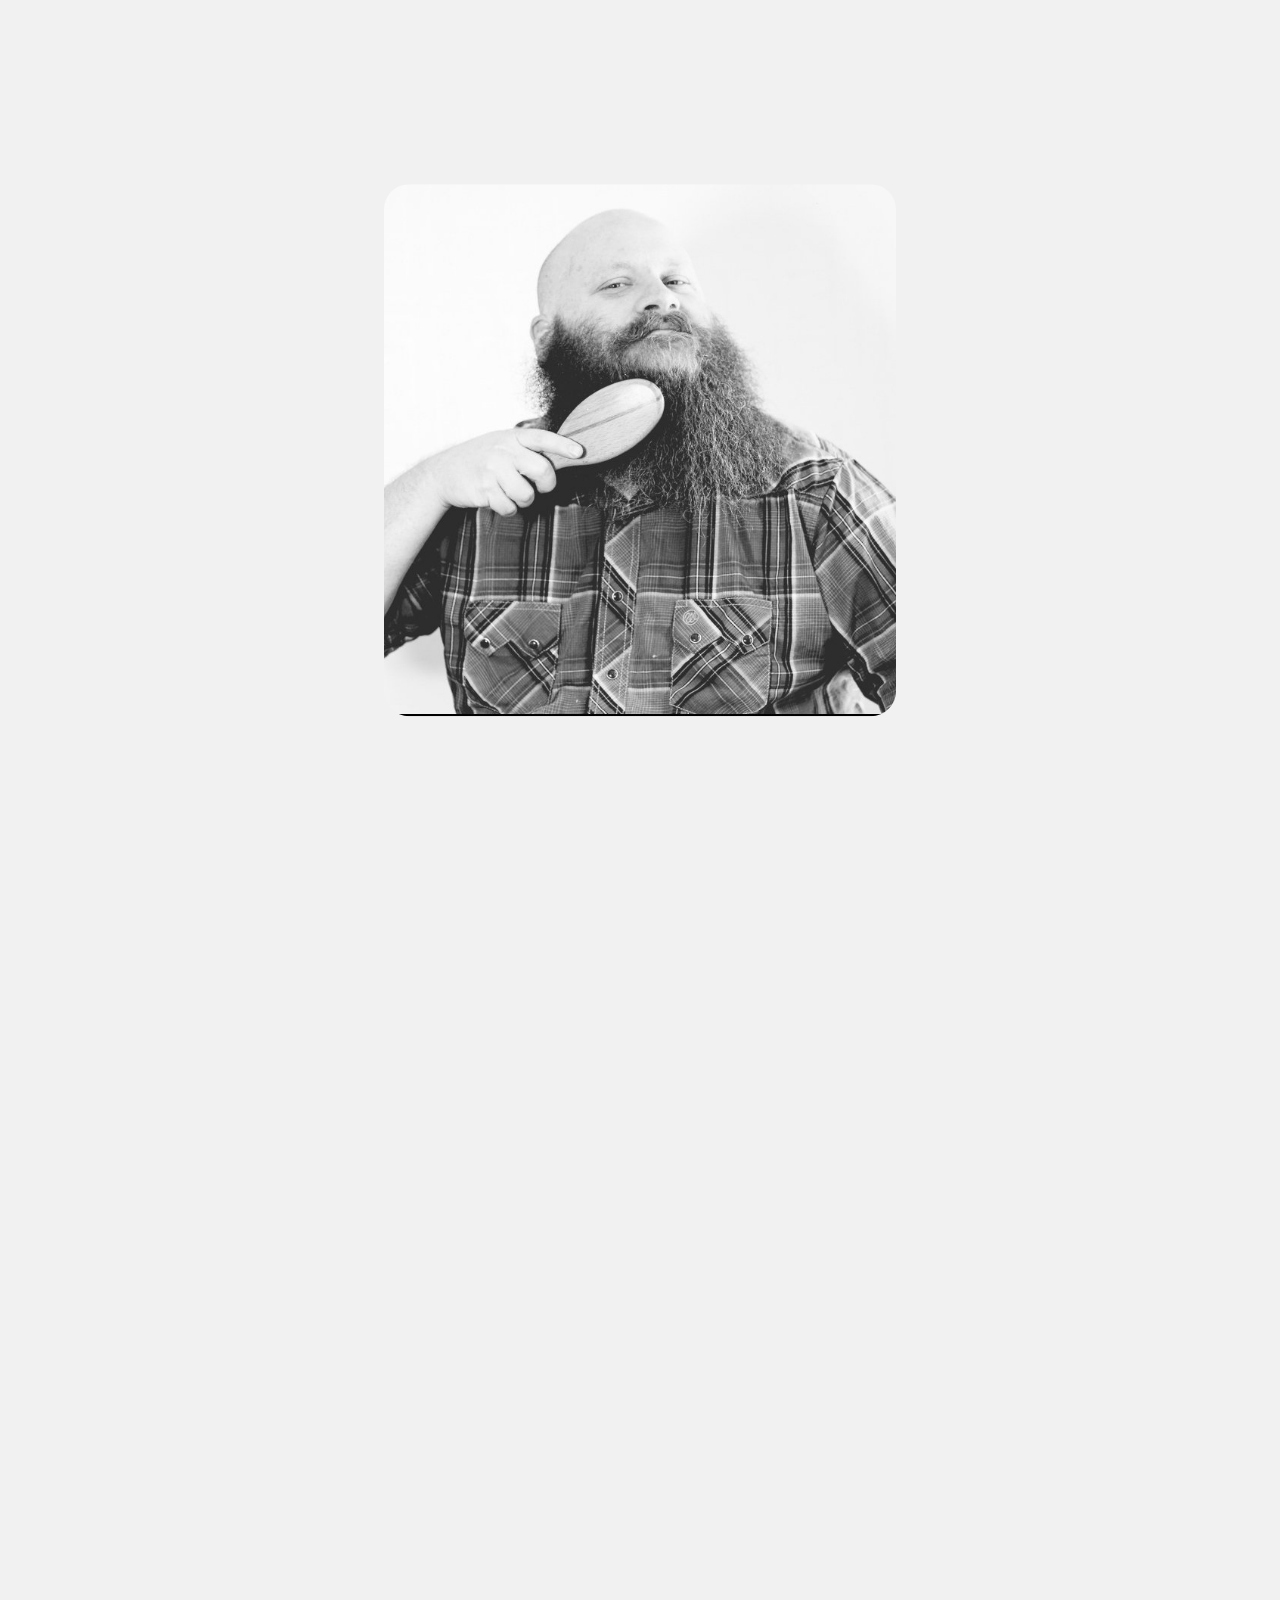
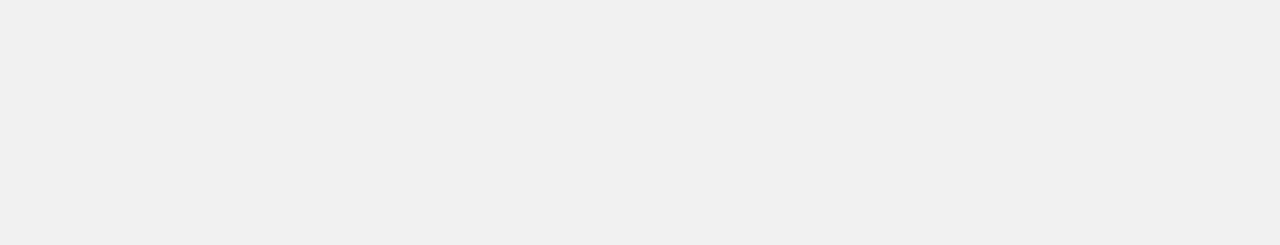
<file: index.html>
<html>
	<head>
		<link rel="stylesheet" type="text/css" href="slick/slick.css"/>
		<link rel="stylesheet" type="text/css" href="slick/slick-theme.css"/>
		<link rel="stylesheet" type="text/css" href="css/style.css">
		<link href='https://fonts.googleapis.com/css?family=Lato:400,700,900' rel='stylesheet' type='text/css'>
		<link rel="stylesheet" href="https://maxcdn.bootstrapcdn.com/font-awesome/4.6.1/css/font-awesome.min.css">

		<title>Todd Kenna</title>
	</head>
<body>
<!-- <img src="http://res.cloudinary.com/goodwhiskers/image/upload/v1459352015/toddprofile_cew3qe.jpg" class="profile"> -->
<div class="hidden">
	<h2>Make it work.  Make it right.  Make it fast.</h2>

  <p class="intro">I'm Todd Kenna, a back-end focused developer with full stack knowledge.
  <div class= "slider">
  	<div>
      <a target ="_blank" href="https://gacheckins.herokuapp.com">
        <img src="Assets/checkins.png">
      </a>
    </div>
    <div><img src="Assets/tictactoes.jpg"></div>
  	<div>
      <a target ="_blank" href="https://secure-river-42958.herokuapp.com">
        <img src="Assets/mrmodal.png">
      </a>
    </div>
  	<div>
      <a target ="_blank" href="http://goodwhiskers.herokuapp.com/">
        <img src="Assets/goodwhiskers.png">
      </a>
    </div>
  </div>
</div>

<img src="Assets/toddprofile.jpg" class="profile side" id="headshot">

<footer class="hidden footer">
  <div class="contact">
    <a href="mailto:todd@toddkenna.com" target="_blank">
      <img src="Assets/Email-icon.small.png">
    </a>
    <a href="https://www.linkedin.com/in/toddkenna" target="_blank">
      <img src="Assets/In-Black-66px-R.png">
    </a>
    <a href="https://github.com/Toddzio" target="_blank">
      <img src="Assets/GitHub-Mark-64px.png">
    </a>
  </div>
</footer>

<script   src="https://code.jquery.com/jquery-2.2.3.min.js"   integrity="sha256-a23g1Nt4dtEYOj7bR+vTu7+T8VP13humZFBJNIYoEJo="   crossorigin="anonymous"></script>
<script type="text/javascript" src="slick/slick.min.js"></script>
<script src="javascripts/scripts.js"></script>

</body>
</html>

<!-- Icon provided by http://www.iconarchive.com/show/blue-jeans-social-media-icons-by-mysitemyway/mail-icon.html -->
</file>
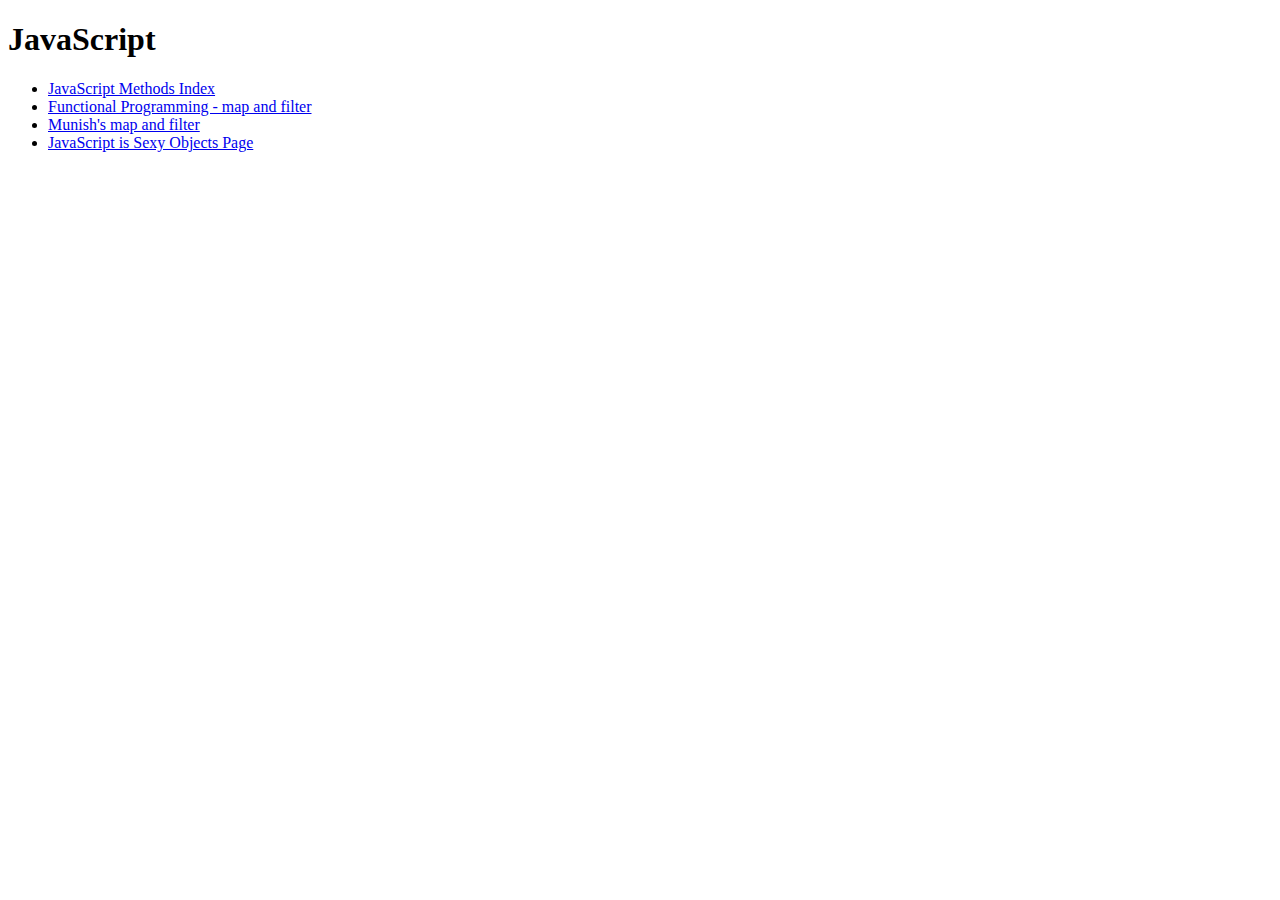
<file: links.html>
<!DOCTYPE html>
<html>
<head>
	<title>Todd's Useful Links page</title>
	<style type="text/css">
	</style>
</head>
<body>
<H1>JavaScript</H1>
<ul>
<li><a href="https://developer.mozilla.org/en-US/docs/Web/JavaScript/Reference/Methods_Index" target="_blank">JavaScript Methods Index</a></li>
<li><a href="http://reactivex.io/learnrx/" target="_blank">Functional Programming - map and filter</a></li>
<li><a href="https://medium.com/@munish/javascript-s-map-filter-29148846ac42#.ejdow6hl8" target="_blank">Munish's map and filter</a></li>
<li><a href="http://javascriptissexy.com/javascript-objects-in-detail/" target="_blank">JavaScript is Sexy Objects Page</a></li>
</ul>
</body>
</html>
</file>
<file: css/style.css>
body {
	/*background-color: #457B9D;*/
	background-color: #F1F1F1;
	font-family: 'Lato', sans-serif; font-weight: 400;
	/*overflow: hidden;*/
}
h1 {
	text-align: center;
	color: white;
	text-shadow: black 1px 2px 2px;
}
h2 {
	text-align: center;
	color: #3c6c76;
	font-family: 'Lato', sans-serif; font-weight: 900;
	margin-top: 30px;
  font-size: 38px;
}
p {
	color: #3c6c76;
	font-size: 18px;
}
ul {
	color: white;
	text-shadow: black 1px 2px 3px;
	font-size: 18px;
}
.profile {
	display: block;
	width:25%; /* you can use % */
	height: auto;
	border-radius: 25px;
	position: relative;
	margin: 0 auto;
}
.intro {
	text-align: center;
}

.hidden {
	visibility:  hidden;
}

.side {
	position: absolute;
  top: 50%;
  left: 50%;
  transform: translate(-50%, -50%);
  width: 40%;
  cursor: pointer;
}
.right {
	float: right;
}

/* Footer */

.footer {
	position: absolute;
  /*bottom: 15px;*/
  left: 0;
  right: 0;
}

.contact {
  text-align:center;
  padding:5px;
}

.contact a{
  display: inline-block;
  text-decoration: none;
}

.contact a img{
  height: 40px;
  margin: 0 20px;
}

.contact a:hover img{
  opacity: 0.65;
  filter: alpha(opacity=40);
}

/*Slider Custom Styles*/

.slick-slide {
   height:auto;
}

.slick-slide img {
   height:auto;
}

.slick-active:focus{
	outline: none;
}

.slider{
  margin: 15px auto 0px;
  width: 80%;
  padding: 20px;
}


.slick-slide img {
  display: block;
  width: 100%;
}
</file>
